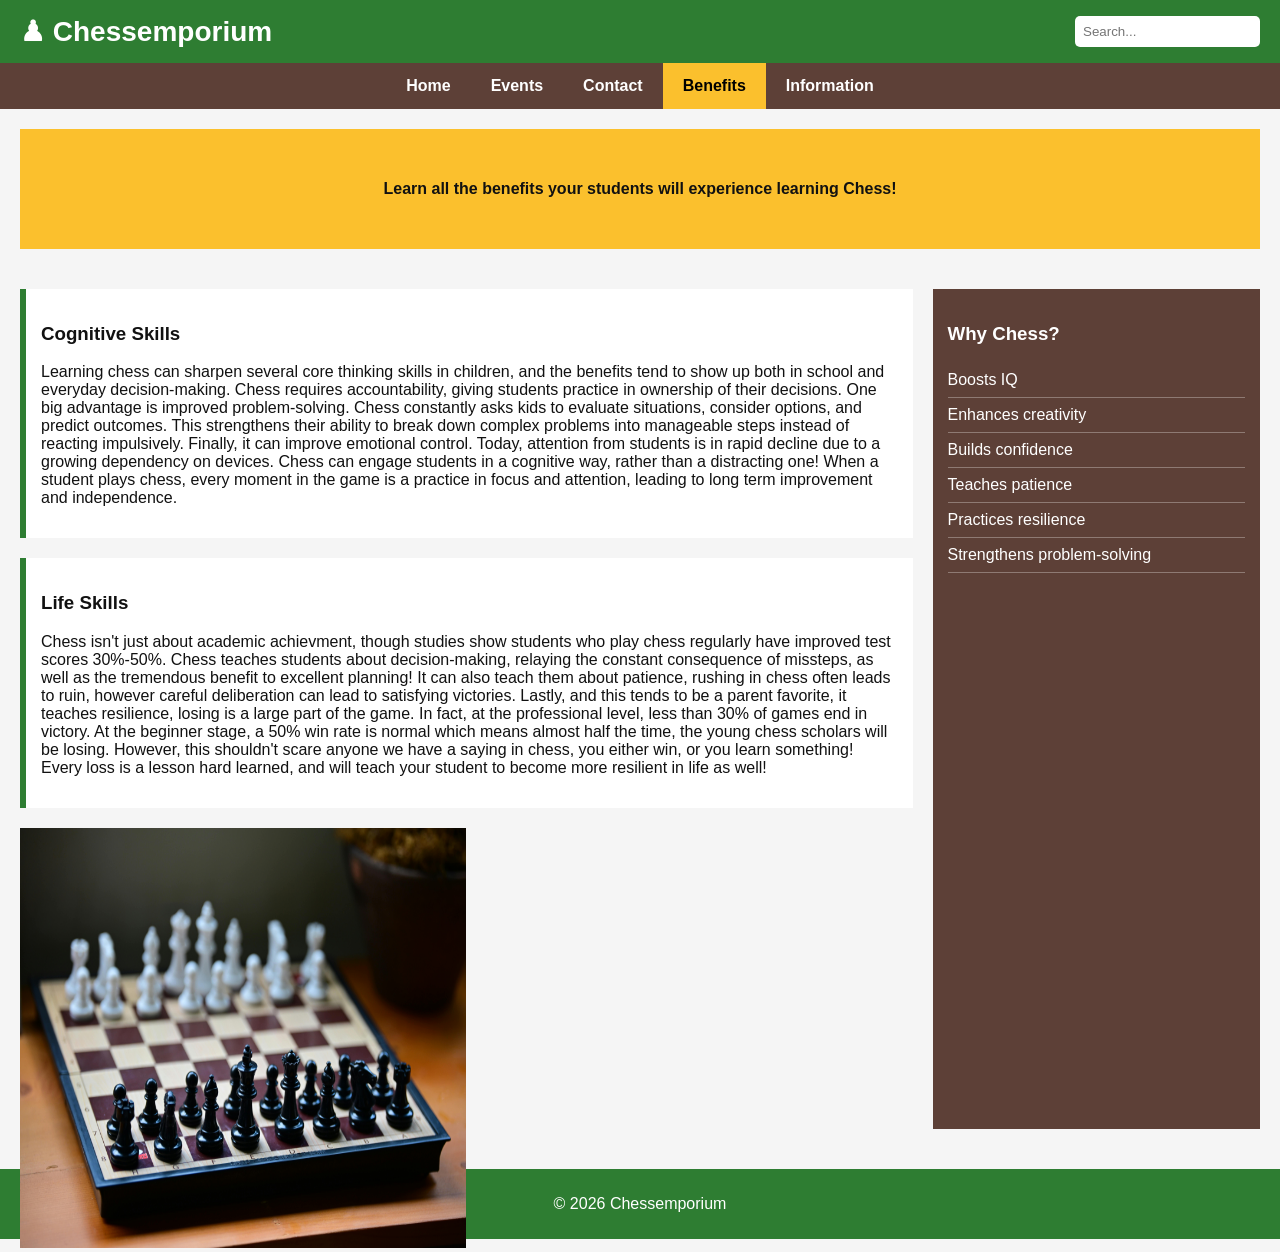
<file: benefits.html>
<!DOCTYPE html>
<html lang="en">
<head>
    <meta charset="UTF-8">
    <meta name="description" content="Webpage designed to introduce parents to benefits of chess.">
    <title>Chessemporium</title>
    <link rel="stylesheet" href="styles.css">
</head>
<body>

<header>
    <div class="logo">♟ Chessemporium</div>
    <input type="text" placeholder="Search..." class="search-bar">
</header>

<nav>
    <a href="index.html">Home</a>
    <a href="events.html">Events</a>
    <a href="contact.html">Contact</a>
    <a href="benefits.html"class="active">Benefits</a>
    <a href="information.html">Information</a>
</nav>

<section class="hero">
    <div class="hero-box">Learn all the benefits your students will experience learning Chess!</div>
</section>

<main>
    <div class="left">
        <div class="card">
            <h3>Cognitive Skills</h3>
            <p>Learning chess can sharpen several core thinking skills in children, and the benefits tend to show up both in school and everyday decision-making.
                Chess requires accountability, giving students practice in ownership of their decisions. One big advantage is improved problem-solving. Chess constantly
                asks kids to evaluate situations, consider options, and predict outcomes.
                This strengthens their ability to break down complex problems into manageable steps instead of reacting impulsively. Finally, it can 
                improve emotional control. Today, attention from students is in rapid decline due to a growing dependency on devices. Chess can engage students in a cognitive
                way, rather than a distracting one! When a student plays chess, every moment in the game is a practice in focus and attention, leading to long term improvement and
                independence.
            </p>
        </div>

        <div class="card">
            <h3>Life Skills</h3>
            <p>Chess isn't just about academic achievment, though studies show students who play chess regularly have improved test scores 30%-50%. Chess teaches students
                about decision-making, relaying the constant consequence of missteps, as well as the tremendous benefit to excellent planning! It can also teach
                them about patience, rushing in chess often leads to ruin, however careful deliberation can lead to satisfying victories. Lastly, and this tends to 
                be a parent favorite, it teaches resilience, losing is a large part of the game. In fact, at the professional level, less than 30% of games end in victory.
                At the beginner stage, a 50% win rate is normal which means almost half the time, the young chess scholars will be losing. However, this shouldn't scare anyone
                we have a saying in chess, you either win, or you learn something! Every loss is a lesson hard learned, and will teach your student to become more resilient in life as well!
            </p>
        </div>
        <img src="Chessstockimage2.jpg" alt="chess image" style="width: 50%; height: 50%;">
    </div>

    <aside class="right">
        <h3>Why Chess?</h3>
        <ul>
            <li>Boosts IQ</li>
            <li>Enhances creativity</li>
            <li>Builds confidence</li>
            <li>Teaches patience</li>
            <li>Practices resilience</li>
            <li>Strengthens problem-solving</li>
        </ul>
    </aside>
</main>

<footer>
    <p>© 2026 Chessemporium</p>
</footer>

</body>
</html>
</file>
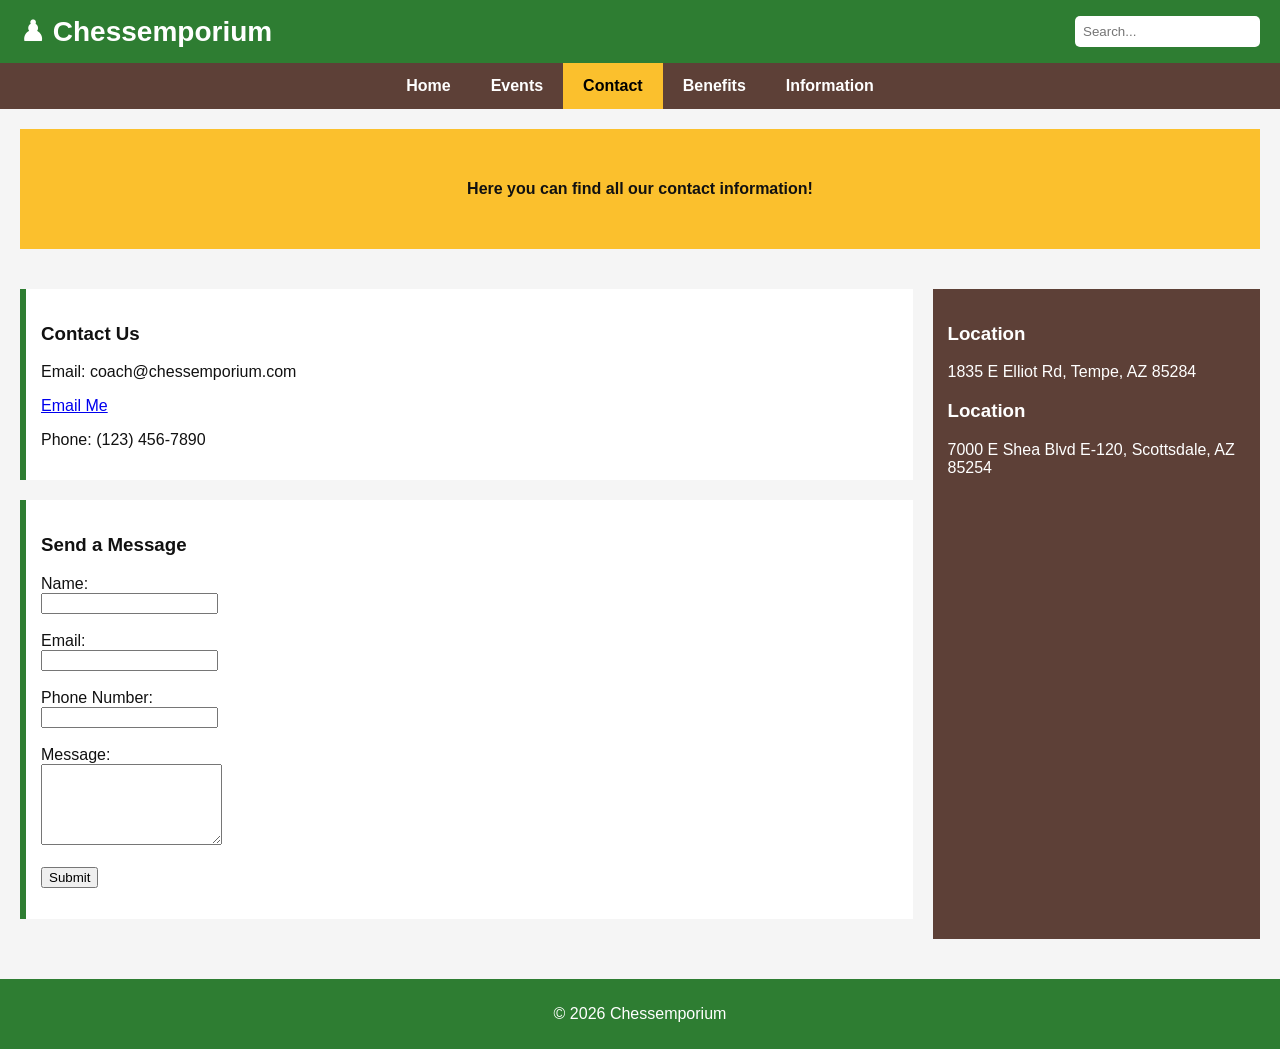
<file: contact.html>
<!DOCTYPE html>
<html lang="en">
<head>
    <meta charset="UTF-8">
    <meta name="description" content="For contact information">
    <title>Chessemporium</title>
    <link rel="stylesheet" href="styles.css">
</head>
<body>

<header>
    <div class="logo">♟ Chessemporium</div>
    <input type="text" placeholder="Search..." class="search-bar">
</header>

<nav>
    <a href="index.html">Home</a>
    <a href="events.html">Events</a>
    <a href="contact.html"class="active">Contact</a>
    <a href="benefits.html">Benefits</a>
    <a href="information.html">Information</a>
</nav>

<section class="hero">
    <div class="hero-box">Here you can find all our contact information!</div>
</section>

<main>
    <div class="left">
        <div class="card">
            <h3>Contact Us</h3>
            <p>Email: coach@chessemporium.com</p>
            <p>
            <a href="mailto:jneethli@asu.edu">Email Me</a>
            </p>
            <p>Phone: (123) 456-7890</p>
        </div>

        <div class="card">
            <h3>Send a Message</h3>
            <form id="contactForm" action="#" method="post">
            <label for="name">Name:</label><br>
            <input type="text" id="name" name="name" required><br><br>

            <label for="email">Email:</label><br>
            <input type="email" id="email" name="email" required><br><br>

            <label for="phone">Phone Number:</label><br>
            <input type="phone" id="phone" name="phone" required><br><br>

            <label for="message">Message:</label><br>
            <textarea id="message" name="message" rows="5" required></textarea><br><br>

            <button type="submit">Submit</button>
            </form>

<p id="responseMessage" style="color: green;"></p>

<script>
  document.getElementById("contactForm").addEventListener("submit", function(event) {
    event.preventDefault();

    document.getElementById("responseMessage").textContent =
      "Your message has been submitted! (Demo only)";

    this.reset();
  });
</script>
        </div>
    </div>

    <aside class="right">
        <h3>Location</h3>
        <p>1835 E Elliot Rd, Tempe, AZ 85284</p>
        <h3>Location</h3>
        <p>7000 E Shea Blvd E-120, Scottsdale, AZ 85254</p>
    </aside>
</main>

<footer>
    <p>© 2026 Chessemporium</p>
</footer>

</body>
</html>
</file>
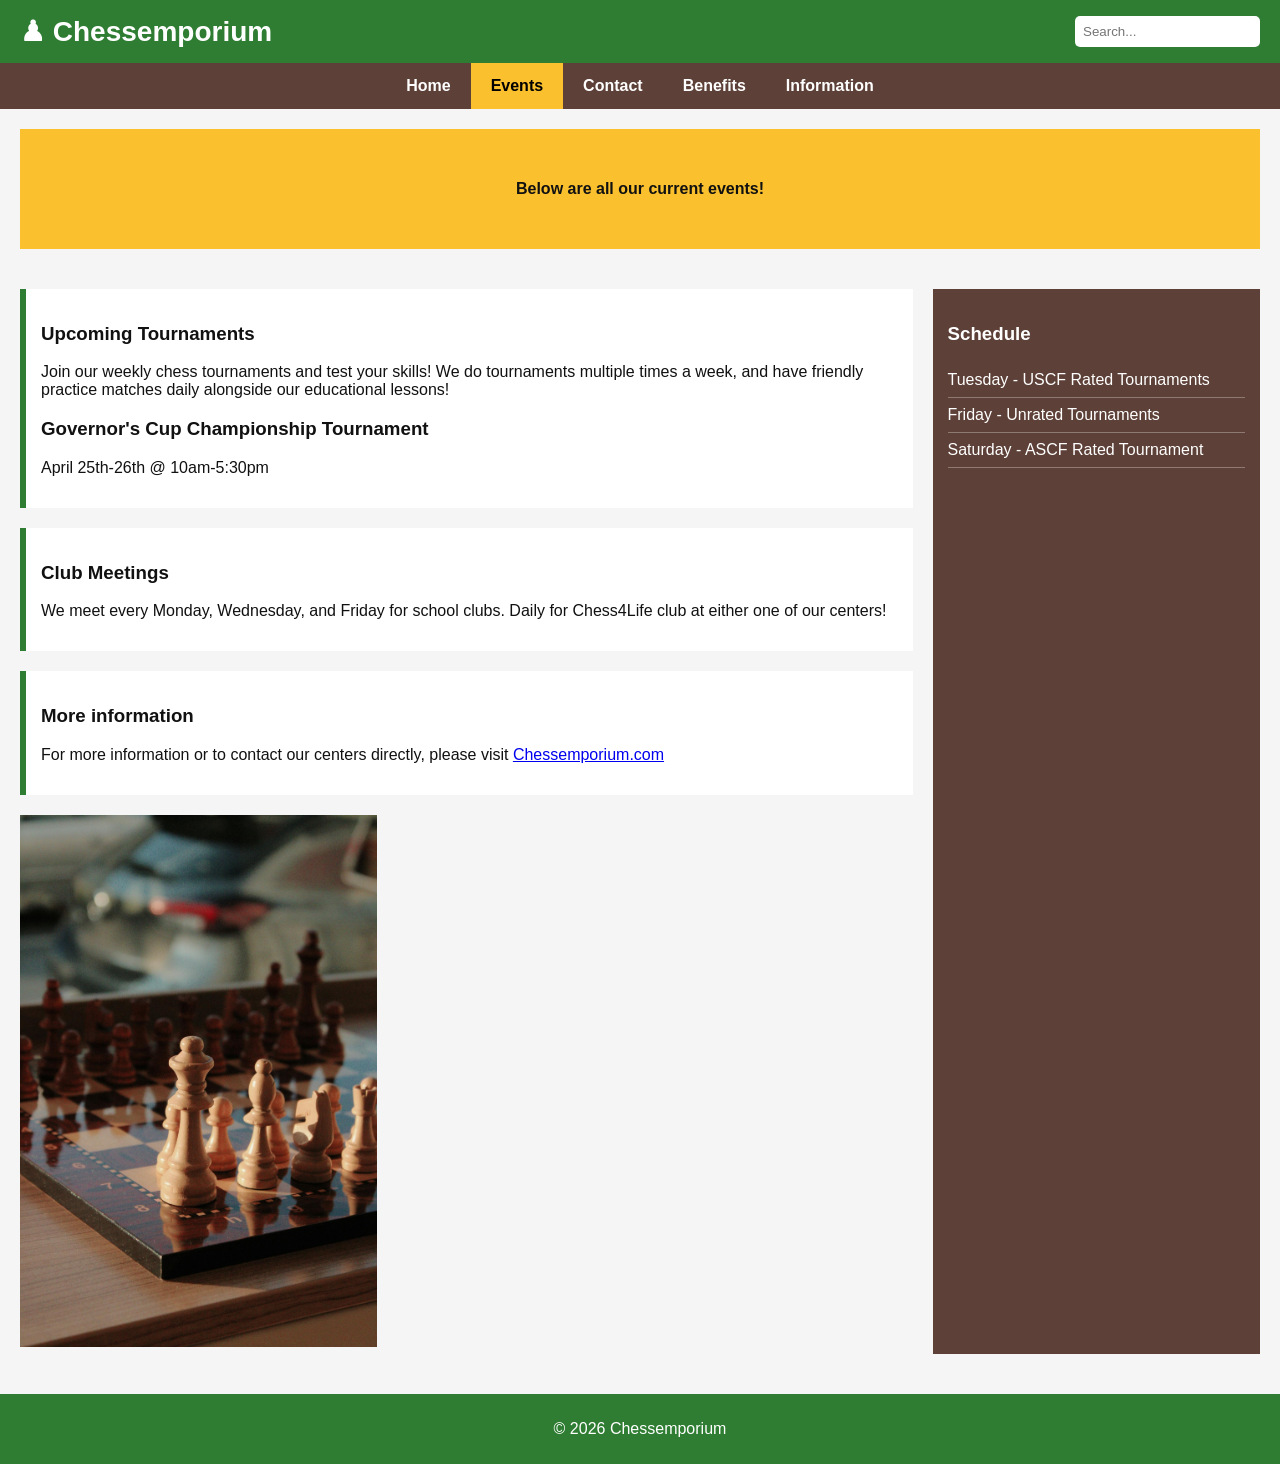
<file: events.html>
<!DOCTYPE html>
<html lang="en">
<head>
    <meta charset="UTF-8">
    <meta name="description" content="Designed to keep parents appraised of upcoming chess events.">
    <title>Chessemporium</title>
    <link rel="stylesheet" href="styles.css">
</head>
<body>

<header>
    <div class="logo">♟ Chessemporium</div>
    <input type="text" placeholder="Search..." class="search-bar">
</header>

<nav>
    <a href="index.html">Home</a>
    <a href="events.html"class="active">Events</a>
    <a href="contact.html">Contact</a>
    <a href="benefits.html">Benefits</a>
    <a href="information.html">Information</a>
</nav>

<section class="hero">
    <div class="hero-box">Below are all our current events!</div>
</section>


<main>
    <div class="left">
        <div class="card">
            <h3>Upcoming Tournaments</h3>
            <p>Join our weekly chess tournaments and test your skills!
                We do tournaments multiple times a week, and have friendly practice matches daily alongside our educational lessons!
            </p>
            <h3>Governor's Cup Championship Tournament</h3>
            <p>April 25th-26th @ 10am-5:30pm</p>
        </div>

        <div class="card">
            <h3>Club Meetings</h3>
            <p>We meet every Monday, Wednesday, and Friday for school clubs. Daily for Chess4Life club at either one of our centers!</p>
        </div>
        <div class="card">
            <h3>More information</h3>
            <p>For more information or to contact our centers directly, please visit <a href="https://www.chessemporium.com">Chessemporium.com</a></p>
        </div>
        <img src="Chessstockimage.jpg" alt="chess image" style="width: 40%; height: 50%;">
    </div>
    <aside class="right">
        <h3>Schedule</h3>
        <ul>
            <li>Tuesday - USCF Rated Tournaments</li>
            <li>Friday - Unrated Tournaments</li>
            <li>Saturday - ASCF Rated Tournament</li>
        </ul>
    </aside>
</main>

<footer>
    <p>© 2026 Chessemporium</p>
</footer>

</body>
</html>
</file>
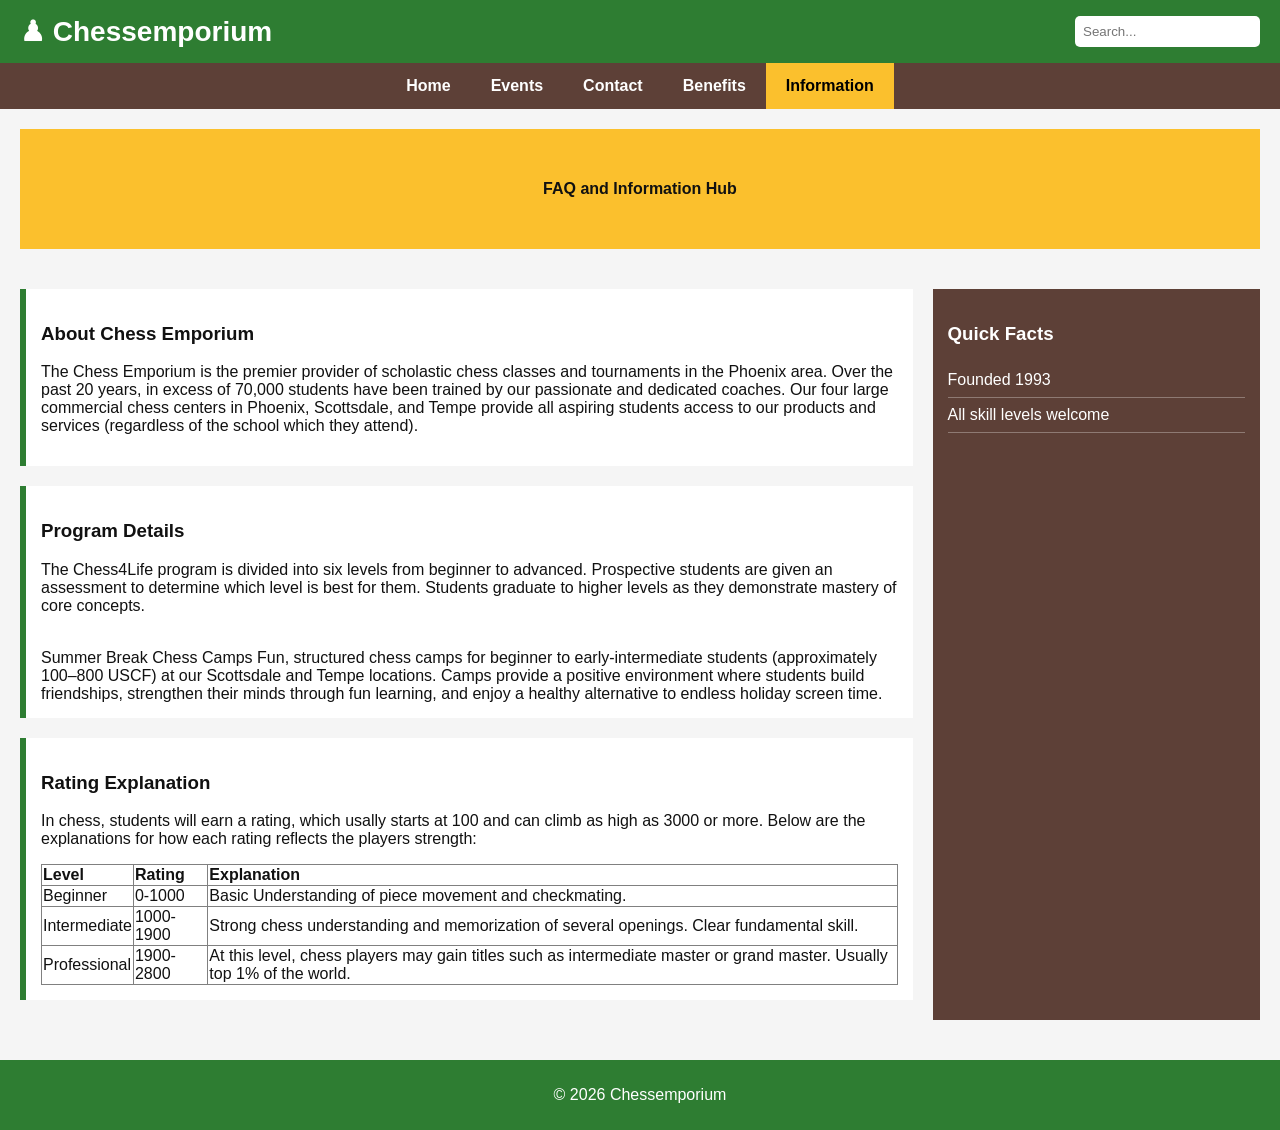
<file: information.html>
<!DOCTYPE html>
<html lang="en">

<head>
    <meta charset="UTF-8">
    <meta name="description" content="Extra information on the website and company.">
    <title>Chessemporium</title>
    <link rel="stylesheet" href="styles.css">
</head>

<body>

    <header>
        <div class="logo">♟ Chessemporium</div>
        <input type="text" placeholder="Search..." class="search-bar">
    </header>

    <nav>
        <a href="index.html">Home</a>
        <a href="events.html">Events</a>
        <a href="contact.html">Contact</a>
        <a href="benefits.html">Benefits</a>
        <a href="information.html" class="active">Information</a>
    </nav>

    <section class="hero">
        <div class="hero-box">FAQ and Information Hub</div>
    </section>

    <main>
        <div class="left">
            <div class="card">
                <h3>About Chess Emporium</h3>
                <p>The Chess Emporium is the premier provider of scholastic chess classes and tournaments in the Phoenix
                    area.
                    Over the past 20 years, in excess of 70,000 students have been trained by our passionate and
                    dedicated coaches.
                    Our four large commercial chess centers in Phoenix, Scottsdale, and Tempe provide all aspiring
                    students access to our products and services (regardless of the school which they attend).
                </p>
            </div>

            <div class="card">
                <h3>Program Details</h3>
                <p>The Chess4Life program is divided into six levels from beginner to advanced. Prospective students are
                    given an assessment to determine
                    which level is best for them. Students graduate to higher levels as they demonstrate mastery of core
                    concepts.</p>
                <br>Summer Break Chess Camps
                Fun, structured chess camps for beginner to early-intermediate students (approximately 100–800 USCF) at
                our Scottsdale and Tempe locations.
                Camps provide a positive environment where students build friendships, strengthen their minds through
                fun learning, and enjoy a healthy
                alternative to endless holiday screen time.</br>
            </div>
            <div class="card">
                <h3>Rating Explanation</h3>
                <p>In chess, students will earn a rating, which usally starts at 100 and can climb as high as 3000 or
                    more. Below are the explanations for how each rating reflects the players strength:</p>
                <table border="1" style="width: 100%; border-collapse: collapse; text-align: left;">
                    <thead>
                        <tr>
                            <th>Level</th>
                            <th>Rating</th>
                            <th>Explanation</th>
                        </tr>
                    </thead>
                    <tbody>
                        <tr>
                            <td>Beginner</td>
                            <td>0-1000</td>
                            <td>Basic Understanding of piece movement and checkmating.</td>
                        </tr>
                        <tr>
                            <td>Intermediate</td>
                            <td>1000-1900</td>
                            <td>Strong chess understanding and memorization of several openings. Clear fundamental skill.</td>
                        </tr>
                        <tr>
                            <td>Professional</td>
                            <td>1900-2800</td>
                            <td>At this level, chess players may gain titles such as intermediate master or grand master. Usually top 1% of the world.</td>
                        </tr>
                    </tbody>
                </table>
            </div>
        </div>

        <aside class="right">
            <h3>Quick Facts</h3>
            <ul>
                <li>Founded 1993</li>
                <li>All skill levels welcome</li>
            </ul>
        </aside>
    </main>

    <footer>
        <p>© 2026 Chessemporium</p>
    </footer>

</body>

</html>
</file>
<file: styles.css>
:root {
    --green: #2e7d32;
    --brown: #5d4037;
    --yellow: #fbc02d;
    --black: #111;
    --light: #f5f5f5;
}

body {
    margin: 0;
    font-family: Arial, sans-serif;
    background-color: var(--light);
    color: var(--black);
}

/* Header */
header {
    display: flex;
    justify-content: space-between;
    align-items: center;
    background: var(--green);
    color: white;
    padding: 15px 20px;
}

.logo {
    font-size: 28px;
    font-weight: bold;
}

.search-bar {
    padding: 8px;
    border: none;
    border-radius: 5px;
}

/* Navigation */
nav {
    display: flex;
    justify-content: center;
    background: var(--brown);
}

nav a {
    color: white;
    padding: 14px 20px;
    text-decoration: none;
    font-weight: bold;
}

nav a:hover {
    background: var(--yellow);
    color: black;
}

/* Highlight Active Tab */
nav a.active {
    background: var(--yellow);
    color: black;
}

/* Hero */
.hero {
    padding: 20px;
}

.hero-box {
    background: var(--yellow);
    height: 120px;
    display: flex;
    align-items: center;
    justify-content: center;
    font-weight: bold;
}

/* Layout */
main {
    display: flex;
    padding: 20px;
    gap: 20px;
}

/* Left Content */
.left {
    flex: 3;
}

.card {
    background: white;
    border-left: 6px solid var(--green);
    padding: 15px;
    margin-bottom: 20px;
}

/* Right Sidebar */
.right {
    flex: 1;
    background: var(--brown);
    color: white;
    padding: 15px;
}

.right ul {
    list-style: none;
    padding: 0;
}

.right li {
    padding: 8px 0;
    border-bottom: 1px solid rgba(255,255,255,0.3);
}

/* Placeholders */
.image-placeholder {
    background: #ccc;
    height: 120px;
    margin-bottom: 10px;
}

.image-placeholder.small {
    height: 80px;
    margin-top: 10px;
}

.video-placeholder {
    background: black;
    color: white;
    font-size: 40px;
    text-align: center;
    padding: 30px;
    margin-bottom: 10px;
}

/* Footer */
footer {
    text-align: center;
    background: var(--green);
    color: white;
    padding: 10px;
    margin-top: 20px;
}
</file>
